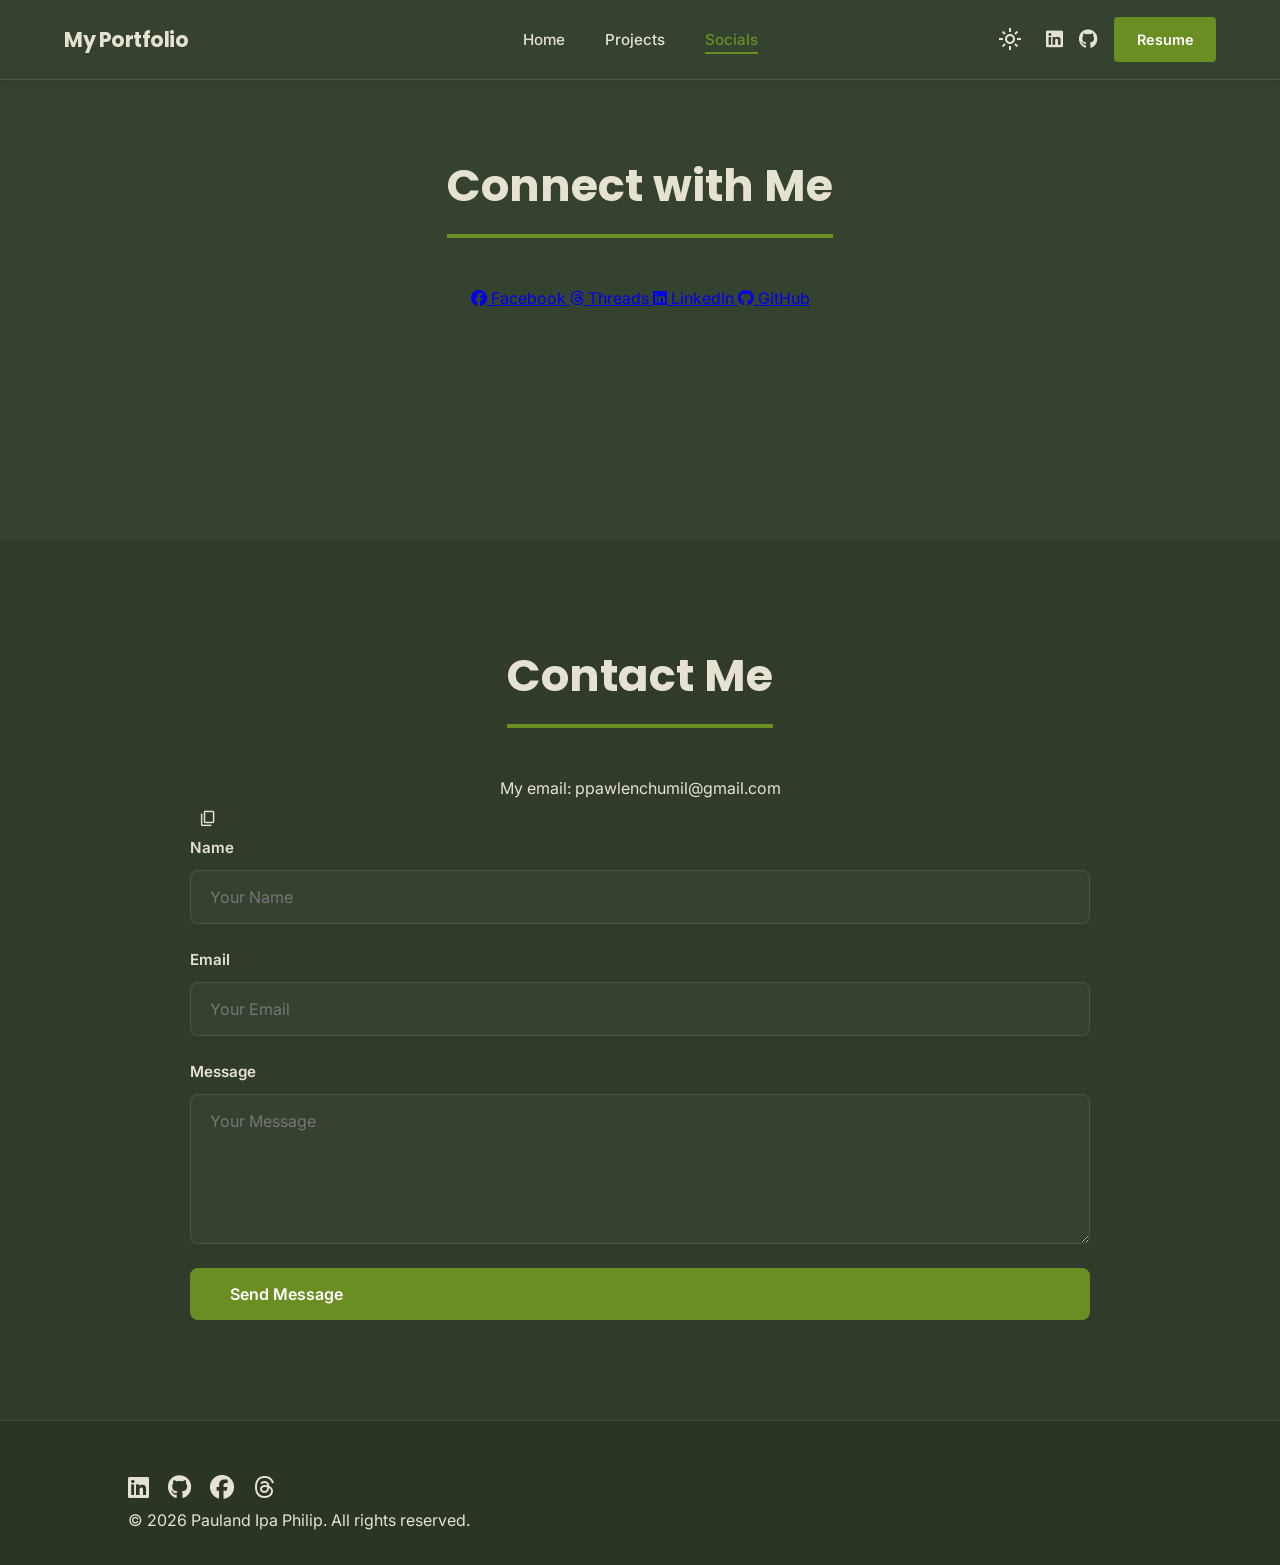
<file: socials.html>
<!DOCTYPE html>
<html lang="en">
<head>
    <meta charset="UTF-8">
    <meta name="viewport" content="width=device-width, initial-scale=1.0">
    <meta name="description" content="Connect with Pauland Ipa Philip on social media - LinkedIn, GitHub, Facebook, and Threads.">
    <title>Socials | Pauland Ipa Philip</title>
    <link rel="icon" type="image/png" href="assets/favicon.png">
    <link rel="stylesheet" href="style.css">
    <link rel="stylesheet" href="https://cdnjs.cloudflare.com/ajax/libs/font-awesome/6.6.0/css/all.min.css">
    <link rel="stylesheet" href="https://fonts.googleapis.com/css2?family=Material+Symbols+Outlined:opsz,wght,FILL,GRAD@20..48,100..700,0..1,-50..200" />
</head>
<body>
    <a href="#main-content" class="skip-to-main">Skip to main content</a>
    
    <nav>
        <div class="logo">My Portfolio</div>
        <ul class="nav-links" id="nav-menu">
            <li><a href="index.html">Home</a></li>
            <li><a href="projects.html">Projects</a></li>
            <li><a href="socials.html" class="active">Socials</a></li>
        </ul>
        <div class="nav-right">
            <button id="theme-toggle" class="icon-btn" title="Toggle Theme" aria-label="Toggle dark/light theme">
                <span class="material-symbols-outlined" id="theme-icon">light_mode</span>
            </button>
            <div class="social-icons desktop-only">
                <a href="https://www.linkedin.com/in/pauland-ipa-1b25602a9" target="_blank" aria-label="LinkedIn Profile"><i class="fa-brands fa-linkedin"></i></a>
                <a href="https://github.com/Pauland-Ipa" target="_blank" aria-label="GitHub Profile"><i class="fa-brands fa-github"></i></a>
            </div>
            <a href="assets/resume.pdf" class="resume-btn" target="_blank">Resume</a>
            <div class="hamburger" id="hamburger" aria-label="Toggle navigation menu"><i class="fas fa-bars"></i></div>
        </div>
    </nav>

    <main id="main-content">
        <section class="section-container" style="padding-top: 150px; min-height: 60vh;">
            <h2 class="section-title reveal">Connect with Me</h2>
            <div class="socials-list reveal">
                <a href="https://www.facebook.com/share/1E3hBJ15D4/" class="social-link-item" target="_blank">
                    <i class="fa-brands fa-facebook"></i> Facebook
                </a>
                <a href="https://www.threads.net/@paulandipa_" class="social-link-item" target="_blank">
                    <i class="fa-brands fa-threads"></i> Threads
                </a>
                <a href="https://www.linkedin.com/in/pauland-ipa-1b25602a9" class="social-link-item" target="_blank">
                    <i class="fa-brands fa-linkedin"></i> LinkedIn
                </a>
                <a href="https://github.com/Pauland-Ipa" class="social-link-item" target="_blank">
                    <i class="fa-brands fa-github"></i> GitHub
                </a>
            </div>
        </section>

        <section id="contact" class="contact-section reveal">
            <div class="contact-content">
                <h2 class="section-title">Contact Me</h2>
                <div class="email-container">
                    <p>My email: <span id="email-text">ppawlenchumil@gmail.com</span></p>
                    <button id="copy-btn" class="icon-btn" title="Copy to clipboard" aria-label="Copy email address">
                        <span class="material-symbols-outlined" style="font-size: 1.2rem;">content_copy</span>
                    </button>
                </div>
                <form id="contact-form">
                    <div class="form-group">
                        <label for="name">Name</label>
                        <input type="text" id="name" name="name" placeholder="Your Name" required>
                    </div>
                    <div class="form-group">
                        <label for="email">Email</label>
                        <input type="email" id="email" name="email" placeholder="Your Email" required>
                    </div>
                    <div class="form-group">
                        <label for="message">Message</label>
                        <textarea id="message" name="message" placeholder="Your Message" rows="5" required></textarea>
                    </div>
                    <button type="submit" class="btn-primary">Send Message</button>
                    <div id="success-animation" class="hidden">
                        <div class="paper-plane"></div>
                        <p>Message Ready!</p>
                    </div>
                </form>
            </div>
        </section>
    </main>

    <button id="back-to-top" title="Go to top" aria-label="Back to top">
        <span class="material-symbols-outlined">arrow_upward</span>
    </button>

    <footer>
        <div class="footer-socials">
            <a href="https://www.linkedin.com/in/pauland-ipa-1b25602a9" target="_blank" aria-label="LinkedIn"><i class="fa-brands fa-linkedin"></i></a>
            <a href="https://github.com/Pauland-Ipa" target="_blank" aria-label="GitHub"><i class="fa-brands fa-github"></i></a>
            <a href="https://www.facebook.com/share/1E3hBJ15D4/" target="_blank" aria-label="Facebook"><i class="fa-brands fa-facebook"></i></a>
            <a href="https://www.threads.net/@paulandipa_" target="_blank" aria-label="Threads"><i class="fa-brands fa-threads"></i></a>
        </div>
        <p>&copy; 2026 Pauland Ipa Philip. All rights reserved.</p>
    </footer>
    <script src="script.js"></script>
</body>
</html>
</file>
<file: style.css>
/* IMPORT PROFESSIONAL FONTS */
@import url('https://fonts.googleapis.com/css2?family=Poppins:wght@400;600;700&family=Inter:wght@300;400;500;600&display=swap');

/* GLOBAL STYLES */
html { scroll-behavior: smooth; }
* { margin: 0; padding: 0; box-sizing: border-box; font-family: 'Inter', sans-serif; }

/* THEME VARIABLES */
:root {
    --bg-color: #354230;
    --text-color: #E6E2D3;
    --accent-color: #6B8E23;
    --accent-hover: #556B2F;
    --card-bg: rgba(255, 255, 255, 0.05);
    --nav-height: 80px;
    --section-padding: 100px;
    --border-radius-sm: 4px;
    --border-radius-md: 8px;
    --border-radius-lg: 12px;
    --border-radius-xl: 50px;
    --transition-speed: 0.3s;
    --shadow-sm: 0 2px 8px rgba(0, 0, 0, 0.1);
    --shadow-md: 0 4px 16px rgba(0, 0, 0, 0.15);
    --shadow-lg: 0 10px 40px rgba(0, 0, 0, 0.25);
}

[data-theme='light'] {
    --bg-color: #E6E2D3;
    --text-color: #354230;
    --accent-color: #556B2F;
    --accent-hover: #6B8E23;
    --card-bg: rgba(0, 0, 0, 0.05);
}

body { 
    background-color: var(--bg-color); 
    color: var(--text-color); 
    line-height: 1.6; 
    overflow-x: hidden; 
    transition: background-color var(--transition-speed), color var(--transition-speed); 
}

h1, h2, h3, .logo { font-family: 'Poppins', sans-serif; }

/* ACCESSIBILITY */
.skip-to-main {
    position: absolute;
    left: -9999px;
    z-index: 999;
    padding: 1rem 2rem;
    background: var(--accent-color);
    color: white;
    text-decoration: none;
    border-radius: var(--border-radius-sm);
}

.skip-to-main:focus {
    left: 50%;
    transform: translateX(-50%);
    top: 10px;
}

a:focus, button:focus, input:focus, textarea:focus {
    outline: 2px solid var(--accent-color);
    outline-offset: 2px;
}

/* REVEAL ANIMATION */
.reveal { 
    opacity: 0; 
    transform: translateY(30px); 
    transition: all 0.8s ease-out; 
}
.reveal.active { 
    opacity: 1; 
    transform: translateY(0); 
}

/* NAVIGATION */
nav {
    height: var(--nav-height); 
    display: flex; 
    align-items: center; 
    padding: 0 5%;
    position: fixed; 
    top: 0; 
    width: 100%; 
    background-color: var(--bg-color);
    z-index: 1000; 
    border-bottom: 1px solid rgba(255, 255, 255, 0.1);
    box-shadow: var(--shadow-sm);
    backdrop-filter: blur(10px);
}

.logo { 
    flex: 1; 
    font-weight: 700; 
    font-size: 1.3rem; 
    letter-spacing: -0.5px;
}

.nav-links { 
    flex: 2; 
    list-style: none; 
    display: flex; 
    justify-content: center; 
    gap: 2.5rem; 
}

.nav-links a { 
    text-decoration: none; 
    color: var(--text-color); 
    font-weight: 500;
    font-size: 0.95rem;
    transition: var(--transition-speed);
    position: relative;
}

.nav-links a::after {
    content: '';
    position: absolute;
    bottom: -5px;
    left: 0;
    width: 0;
    height: 2px;
    background: var(--accent-color);
    transition: width var(--transition-speed);
}

.nav-links a:hover::after, 
.nav-links a.active::after { 
    width: 100%; 
}

.nav-links a:hover, 
.nav-links a.active { 
    color: var(--accent-color); 
}

.nav-right { 
    flex: 1; 
    display: flex; 
    justify-content: flex-end; 
    align-items: center; 
    gap: 1rem; 
}

.social-icons { 
    display: flex; 
    gap: 1rem; 
    align-items: center; 
}

.social-icons a, 
.social-icons a:visited { 
    color: var(--text-color) !important; 
    font-size: 1.2rem; 
    transition: var(--transition-speed); 
    text-decoration: none; 
}

.social-icons a:hover { 
    color: var(--accent-color) !important; 
    transform: translateY(-2px);
}

.icon-btn { 
    background: none; 
    border: none; 
    color: var(--text-color); 
    cursor: pointer; 
    display: flex; 
    align-items: center; 
    padding: 8px; 
    transition: var(--transition-speed);
    border-radius: var(--border-radius-sm);
}

.icon-btn:hover { 
    color: var(--accent-color); 
    transform: scale(1.1); 
    background: var(--card-bg);
}

.resume-btn { 
    background-color: var(--accent-color); 
    color: white !important; 
    padding: 0.7rem 1.4rem; 
    border-radius: var(--border-radius-sm); 
    text-decoration: none; 
    font-weight: 600;
    font-size: 0.9rem;
    transition: var(--transition-speed);
}

.resume-btn:hover {
    background-color: var(--accent-hover);
    transform: translateY(-2px);
    box-shadow: var(--shadow-md);
}

.hamburger { 
    display: none; 
    cursor: pointer; 
    font-size: 1.5rem; 
    color: var(--text-color);
    padding: 8px;
    transition: var(--transition-speed);
}

/* HERO SECTION */
.hero { 
    min-height: 100vh; 
    display: flex; 
    align-items: center; 
    justify-content: center; 
    padding: calc(var(--nav-height) + 40px) 10% 40px; 
    gap: 6rem; 
}

.profile-container {
    flex-shrink: 0;
}

.profile-img { 
    width: 420px; 
    height: 420px; 
    border-radius: 50%; 
    object-fit: cover; 
    object-position: center 15%; 
    border: 8px solid var(--accent-color); 
    box-shadow: var(--shadow-lg);
}

.hero-content { 
    flex: 1; 
    display: flex; 
    flex-direction: column; 
    gap: 1.2rem; 
    min-width: 0; 
    text-align: left; 
}

.hero-greeting {
    font-size: 1.3rem;
    color: var(--accent-color);
    font-weight: 500;
    margin: 0;
}

.hero-content h1 { 
    font-size: 4rem; 
    line-height: 1.1; 
    margin: 0;
    font-weight: 700;
}

.hero-role {
    font-size: 1.8rem;
    font-weight: 500;
    min-height: 2.2rem;
    margin: 0;
}

.hero-description {
    font-size: 1.15rem;
    line-height: 1.7;
    color: var(--text-color);
    opacity: 0.9;
    max-width: 600px;
}

.hero-cta {
    display: flex;
    gap: 1.5rem;
    margin-top: 1rem;
}

.cursor {
    animation: blink 1s infinite;
}

@keyframes blink {
    0%, 50% { opacity: 1; }
    51%, 100% { opacity: 0; }
}

/* BUTTONS */
.btn-primary { 
    background: var(--accent-color); 
    color: white; 
    padding: 1rem 2.5rem; 
    border-radius: var(--border-radius-md); 
    text-decoration: none; 
    font-weight: 600; 
    border: none; 
    cursor: pointer; 
    transition: all var(--transition-speed);
    display: inline-flex;
    align-items: center;
    gap: 0.5rem;
    font-size: 1rem;
}

.btn-primary:hover {
    background: var(--accent-hover);
    transform: translateY(-2px);
    box-shadow: var(--shadow-md);
}

.btn-secondary {
    background: transparent;
    color: var(--accent-color);
    padding: 1rem 2.5rem;
    border-radius: var(--border-radius-md);
    text-decoration: none;
    font-weight: 600;
    border: 2px solid var(--accent-color);
    cursor: pointer;
    transition: all var(--transition-speed);
    display: inline-block;
}

.btn-secondary:hover {
    background: var(--accent-color);
    color: white;
    transform: translateY(-2px);
}

.btn-outline {
    background: transparent;
    color: var(--text-color);
    padding: 1rem 2.5rem;
    border-radius: var(--border-radius-md);
    text-decoration: none;
    font-weight: 600;
    border: 2px solid var(--text-color);
    cursor: pointer;
    transition: all var(--transition-speed);
    display: inline-block;
}

.btn-outline:hover {
    background: var(--text-color);
    color: var(--bg-color);
    transform: translateY(-2px);
}

/* SECTIONS */
.section-container { 
    padding: var(--section-padding) 10%; 
    display: flex; 
    flex-direction: column; 
    align-items: center; 
    text-align: center; 
}

.section-title { 
    font-size: 2.8rem; 
    margin-bottom: 3rem; 
    border-bottom: 4px solid var(--accent-color); 
    padding-bottom: 12px; 
    display: inline-block;
    font-weight: 700;
}

.section-intro {
    font-size: 1.1rem;
    line-height: 1.7;
    max-width: 800px;
    margin: 0 auto 3rem;
    opacity: 0.9;
}

/* ABOUT SECTION */
.about-grid {
    display: grid;
    grid-template-columns: 1.5fr 1fr;
    gap: 4rem;
    max-width: 1200px;
    width: 100%;
    align-items: start;
}

.about-text {
    text-align: left;
    display: flex;
    flex-direction: column;
    gap: 1.5rem;
}

.about-text p {
    font-size: 1.1rem;
    line-height: 1.8;
    opacity: 0.95;
}

.about-stats {
    display: grid;
    grid-template-columns: 1fr;
    gap: 1.5rem;
}

.stat-card {
    background: var(--card-bg);
    padding: 2rem;
    border-radius: var(--border-radius-lg);
    border: 1px solid rgba(255, 255, 255, 0.05);
    transition: var(--transition-speed);
}

.stat-card:hover {
    transform: translateY(-5px);
    box-shadow: var(--shadow-md);
    border-color: var(--accent-color);
}

.stat-number {
    font-size: 3rem;
    font-weight: 700;
    color: var(--accent-color);
    font-family: 'Poppins', sans-serif;
}

.stat-label {
    font-size: 1rem;
    opacity: 0.8;
    margin-top: 0.5rem;
}

/* EDUCATION TIMELINE */
.education-section {
    padding: var(--section-padding) 10%;
    background: rgba(0, 0, 0, 0.05);
}

.education-timeline {
    max-width: 900px;
    margin: 0 auto;
    position: relative;
    padding-left: 50px;
}

.education-timeline::before {
    content: '';
    position: absolute;
    left: 15px;
    top: 0;
    bottom: 0;
    width: 3px;
    background: var(--accent-color);
}

.timeline-item {
    position: relative;
    margin-bottom: 3rem;
}

.timeline-dot {
    position: absolute;
    left: -42px;
    top: 0;
    width: 20px;
    height: 20px;
    border-radius: 50%;
    background: var(--accent-color);
    border: 4px solid var(--bg-color);
    box-shadow: 0 0 0 3px var(--accent-color);
}

.timeline-content {
    background: var(--card-bg);
    padding: 2rem;
    border-radius: var(--border-radius-lg);
    border: 1px solid rgba(255, 255, 255, 0.05);
    text-align: left;
    transition: var(--transition-speed);
}

.timeline-content:hover {
    transform: translateX(10px);
    box-shadow: var(--shadow-md);
}

.timeline-date {
    color: var(--accent-color);
    font-weight: 600;
    font-size: 0.95rem;
    margin-bottom: 0.5rem;
}

.timeline-content h3 {
    font-size: 1.4rem;
    margin-bottom: 0.5rem;
    color: var(--text-color);
}

.institution {
    font-size: 1.05rem;
    opacity: 0.85;
    margin-bottom: 0.5rem;
}

.details {
    font-size: 0.95rem;
    opacity: 0.7;
    font-style: italic;
}

/* SKILLS SECTION */
.skills-grid {
    display: grid;
    grid-template-columns: repeat(auto-fit, minmax(280px, 1fr));
    gap: 2.5rem;
    max-width: 1200px;
    width: 100%;
}

.skill-category {
    background: var(--card-bg);
    padding: 2.5rem 2rem;
    border-radius: var(--border-radius-lg);
    border: 1px solid rgba(255, 255, 255, 0.05);
    transition: var(--transition-speed);
    text-align: center;
}

.skill-category:hover {
    transform: translateY(-8px);
    box-shadow: var(--shadow-lg);
    border-color: var(--accent-color);
}

.skill-icon {
    font-size: 3rem;
    color: var(--accent-color);
    margin-bottom: 1.5rem;
}

.skill-category h3 {
    font-size: 1.4rem;
    margin-bottom: 1.5rem;
    color: var(--text-color);
}

.skill-tags {
    display: flex;
    flex-wrap: wrap;
    gap: 0.8rem;
    justify-content: center;
}

.skill-tag {
    background: rgba(107, 142, 35, 0.15);
    color: var(--accent-color);
    padding: 0.5rem 1rem;
    border-radius: var(--border-radius-xl);
    font-size: 0.9rem;
    font-weight: 500;
    border: 1px solid rgba(107, 142, 35, 0.3);
    transition: var(--transition-speed);
}

.skill-tag:hover {
    background: var(--accent-color);
    color: white;
    transform: scale(1.05);
}

/* PROJECTS GRID */
.projects-grid { 
    display: grid; 
    grid-template-columns: repeat(auto-fit, minmax(350px, 1fr)); 
    gap: 2.5rem; 
    width: 100%; 
    max-width: 1200px;
    margin-bottom: 3rem;
}

/* Featured projects - 2 columns on home page */
.projects-grid.featured {
    grid-template-columns: repeat(2, 1fr);
}

/* All projects page - 3 columns */
.projects-grid.all-projects {
    grid-template-columns: repeat(3, 1fr);
    max-width: 1400px;
}

.project-card { 
    background: var(--card-bg); 
    border-radius: var(--border-radius-lg); 
    overflow: hidden; 
    text-align: left; 
    display: flex; 
    flex-direction: column; 
    height: 100%; 
    transform-style: preserve-3d;
    transition: var(--transition-speed);
    border: 1px solid rgba(255, 255, 255, 0.05);
}

.project-card:hover {
    transform: translateY(-10px);
    box-shadow: var(--shadow-lg);
}

.project-image { 
    height: 220px; 
    width: 100%; 
    background: #444; 
    overflow: hidden; 
}

.project-image img { 
    width: 100%; 
    height: 100%; 
    object-fit: cover;
    transition: transform var(--transition-speed);
}

.project-card:hover .project-image img {
    transform: scale(1.1);
}

.project-info { 
    padding: 2rem; 
    flex-grow: 1; 
    display: flex; 
    flex-direction: column; 
}

.project-tags {
    display: flex;
    gap: 0.8rem;
    margin-bottom: 1rem;
    flex-wrap: wrap;
}

.tag {
    background: rgba(107, 142, 35, 0.15);
    color: var(--accent-color);
    padding: 0.4rem 0.9rem;
    border-radius: var(--border-radius-xl);
    font-size: 0.8rem;
    font-weight: 500;
    border: 1px solid rgba(107, 142, 35, 0.3);
}

.project-info h3 { 
    color: var(--text-color);
    margin-bottom: 1rem;
    font-size: 1.4rem;
    font-weight: 600;
}

.project-info p { 
    margin-bottom: 1.5rem; 
    font-size: 1rem; 
    line-height: 1.6;
    flex-grow: 1;
    opacity: 0.9;
}

.project-links {
    display: flex;
    gap: 1rem;
    flex-wrap: wrap;
}

.project-links .btn-primary {
    flex: 1;
    justify-content: center;
    min-width: fit-content;
}

.view-all-container {
    margin-top: 2rem;
}

.back-home-container {
    margin-top: 4rem;
    text-align: center;
}

.back-home-container .btn-outline {
    display: inline-flex;
    align-items: center;
    gap: 0.5rem;
}

/* CONTACT SECTION */
.contact-section { 
    background: rgba(0,0,0,0.1); 
    padding: var(--section-padding) 10%; 
}

.contact-content { 
    max-width: 900px; 
    margin: 0 auto; 
    text-align: center; 
}

.contact-intro {
    font-size: 1.15rem;
    line-height: 1.7;
    margin-bottom: 3rem;
    opacity: 0.9;
}

.contact-methods {
    display: grid;
    grid-template-columns: repeat(auto-fit, minmax(250px, 1fr));
    gap: 2rem;
    margin-bottom: 4rem;
}

.contact-method {
    background: var(--card-bg);
    padding: 2rem;
    border-radius: var(--border-radius-lg);
    display: flex;
    align-items: center;
    gap: 1.5rem;
    text-align: left;
    border: 1px solid rgba(255, 255, 255, 0.05);
    transition: var(--transition-speed);
}

.contact-method:hover {
    transform: translateY(-5px);
    box-shadow: var(--shadow-md);
    border-color: var(--accent-color);
}

.contact-method i {
    font-size: 2rem;
    color: var(--accent-color);
}

.contact-method h3 {
    font-size: 1rem;
    margin-bottom: 0.3rem;
    font-weight: 600;
}

.contact-method a {
    color: var(--accent-color);
    text-decoration: none;
    font-weight: 500;
    transition: var(--transition-speed);
}

.contact-method a:hover {
    color: var(--accent-hover);
}

.contact-method p {
    margin: 0;
    opacity: 0.9;
}

.contact-form-container {
    background: var(--card-bg);
    padding: 3rem;
    border-radius: var(--border-radius-lg);
    border: 1px solid rgba(255, 255, 255, 0.05);
}

#contact-form { 
    display: flex; 
    flex-direction: column; 
    gap: 1.5rem; 
    width: 100%; 
}

.form-row {
    display: grid;
    grid-template-columns: 1fr 1fr;
    gap: 1.5rem;
}

.form-group {
    display: flex;
    flex-direction: column;
    gap: 0.6rem;
    text-align: left;
}

.form-group label {
    font-weight: 600;
    font-size: 0.95rem;
    color: var(--text-color);
}

#contact-form input, 
#contact-form textarea { 
    padding: 1rem 1.2rem; 
    border-radius: var(--border-radius-md); 
    border: 1px solid rgba(255,255,255,0.1); 
    background: var(--bg-color); 
    color: var(--text-color); 
    width: 100%; 
    font-size: 1rem;
    transition: all var(--transition-speed);
    font-family: 'Inter', sans-serif;
}

#contact-form input:focus,
#contact-form textarea:focus {
    border-color: var(--accent-color);
    background: rgba(255, 255, 255, 0.08);
    box-shadow: 0 0 0 3px rgba(107, 142, 35, 0.1);
}

#contact-form textarea {
    resize: vertical;
    min-height: 150px;
}

#form-status {
    padding: 1rem;
    border-radius: var(--border-radius-md);
    text-align: center;
    font-weight: 500;
}

#form-status.success {
    background: rgba(0, 200, 0, 0.1);
    color: #00ff00;
    border: 1px solid rgba(0, 200, 0, 0.3);
}

#form-status.error {
    background: rgba(255, 0, 0, 0.1);
    color: #ff6b6b;
    border: 1px solid rgba(255, 0, 0, 0.3);
}

.hidden {
    display: none;
}

/* BACK TO TOP */
#back-to-top { 
    position: fixed; 
    bottom: 30px; 
    right: 30px; 
    display: none; 
    background: var(--accent-color); 
    color: white; 
    border: none; 
    border-radius: 50%; 
    width: 50px;
    height: 50px;
    cursor: pointer; 
    z-index: 1001;
    transition: all var(--transition-speed);
    box-shadow: var(--shadow-md);
}

#back-to-top:hover {
    background: var(--accent-hover);
    transform: translateY(-5px);
    box-shadow: var(--shadow-lg);
}

/* FOOTER */
footer { 
    background: rgba(0, 0, 0, 0.2);
    padding: 3rem 10% 2rem; 
    border-top: 1px solid rgba(255, 255, 255, 0.1); 
}

.footer-content {
    display: grid;
    grid-template-columns: repeat(auto-fit, minmax(250px, 1fr));
    gap: 3rem;
    max-width: 1200px;
    margin: 0 auto 2rem;
}

.footer-section h3 {
    font-size: 1.2rem;
    margin-bottom: 1rem;
    color: var(--accent-color);
}

.footer-section p {
    opacity: 0.8;
    line-height: 1.6;
}

.footer-links {
    list-style: none;
    display: flex;
    flex-direction: column;
    gap: 0.8rem;
}

.footer-links a {
    color: var(--text-color);
    text-decoration: none;
    opacity: 0.8;
    transition: var(--transition-speed);
}

.footer-links a:hover {
    color: var(--accent-color);
    opacity: 1;
    transform: translateX(5px);
}

.footer-socials { 
    display: flex; 
    gap: 1.2rem; 
    font-size: 1.5rem;
}

.footer-socials a,
.footer-socials a:visited { 
    color: var(--text-color) !important; 
    transition: var(--transition-speed); 
}

.footer-socials a:hover { 
    color: var(--accent-color) !important; 
    transform: translateY(-3px);
}

.footer-bottom {
    text-align: center;
    padding-top: 2rem;
    border-top: 1px solid rgba(255, 255, 255, 0.1);
    opacity: 0.7;
}

/* MOBILE RESPONSIVE */
@media (max-width: 1000px) {
    .hero { 
        flex-direction: column; 
        text-align: center; 
        gap: 3rem; 
        padding: 140px 5% 60px; 
    }
    
    .hero-content { 
        align-items: center; 
        text-align: center; 
    }
    
    .hero-content h1 { font-size: 3rem; }
    .hero-role { font-size: 1.5rem; }
    .hero-description { text-align: center; }
    .hero-cta { justify-content: center; flex-wrap: wrap; }
    
    .profile-img { width: 320px; height: 320px; }
    
    .about-grid {
        grid-template-columns: 1fr;
        gap: 3rem;
    }
    
    .about-text { text-align: center; }
    
    .projects-grid { grid-template-columns: 1fr; }
    
    .nav-links { 
        position: fixed;
        left: -100%;
        top: var(--nav-height);
        flex-direction: column;
        background-color: var(--bg-color);
        width: 100%;
        text-align: center;
        transition: left 0.3s;
        box-shadow: var(--shadow-lg);
        padding: 2rem 0;
        gap: 0;
    }
    
    .nav-links li {
        padding: 1.2rem 0;
        border-bottom: 1px solid rgba(255, 255, 255, 0.05);
    }
    
    .nav-links.active { left: 0; }
    .hamburger { display: block; }
    .desktop-only { display: none; }
    
    .section-title { font-size: 2.2rem; }
    .section-container { padding: 80px 5%; }
    .education-section { padding: 80px 5%; }
    .contact-section { padding: 80px 5%; }
    
    .form-row {
        grid-template-columns: 1fr;
    }
    
    .contact-form-container {
        padding: 2rem 1.5rem;
    }
    
    .footer-content {
        grid-template-columns: 1fr;
        text-align: center;
    }
    
    .footer-links {
        align-items: center;
    }
}

@media (max-width: 600px) {
    .hero-content h1 { font-size: 2.2rem; }
    .hero-role { font-size: 1.3rem; }
    .hero-description { font-size: 1rem; }
    .profile-img { width: 280px; height: 280px; }
    
    .section-title { font-size: 1.8rem; }
    .btn-primary, .btn-secondary, .btn-outline { 
        padding: 0.9rem 2rem;
        font-size: 0.95rem;
    }
    
    .projects-grid,
    .projects-grid.featured,
    .projects-grid.all-projects {
        grid-template-columns: 1fr;
    }
    
    .skills-grid {
        grid-template-columns: 1fr;
    }
    
    #back-to-top {
        bottom: 20px;
        right: 20px;
        width: 45px;
        height: 45px;
    }
}
</file>
